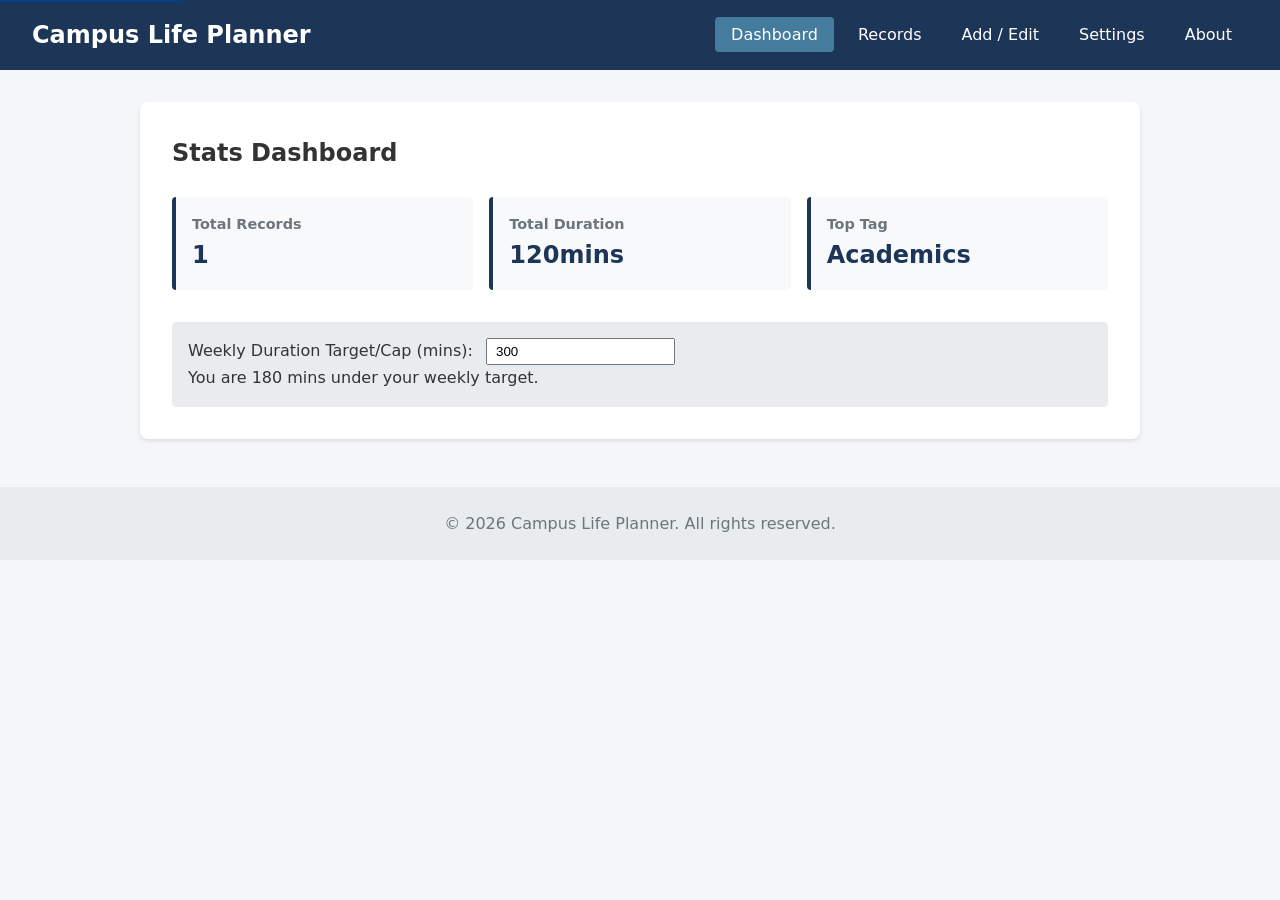
<file: index.html>
<html lang="en">

<head>
    <meta charset="UTF-8">
    <meta name="viewport" content="width=device-width, initial-scale=1.0">
    <title>Campus Life Planner</title>
    <link rel="stylesheet" href="styles/main.css">
</head>

<body>
    <a href="#main-content" class="skip-link">Skip to main content</a>
    <header>
        <h1>Campus Life Planner</h1>
        <nav aria-label="Main Navigation">
            <ul>
                <li><a href="#dashboard" class="nav-link active">Dashboard</a></li>
                <li><a href="#records" class="nav-link">Records</a></li>
                <li><a href="#form-section" class="nav-link">Add / Edit</a></li>
                <li><a href="#settings" class="nav-link">Settings</a></li>
                <li><a href="#about" class="nav-link">About</a></li>
            </ul>
        </nav>
    </header>
    <main id="main-content">
        <!-- Dashboard Section -->
        <section id="dashboard" class="app-section active">
            <h2>Stats Dashboard</h2>
            <div class="stats-grid">
                <div class="stat-card">
                    <h3>Total Records</h3>
                    <p id="stat-total">0</p>
                </div>
                <div class="stat-card">
                    <h3>Total Duration</h3>
                    <p id="stat-duration">0 mins</p>
                </div>
                <div class="stat-card">
                    <h3>Top Tag</h3>
                    <p id="stat-top-tag">-</p>
                </div>
            </div>
            <div class="cap-target-container">
                <label for="duration-cap">Weekly Duration Target/Cap (mins):</label>
                <input type="number" id="duration-cap" value="300">
                <!--ARIA live message region for cap alerts-->
                <div id="cap-live-announcement" aria-live="polite" class="sr-only"></div>
                <p id="cap-status-display"></p>
            </div>
        </section>

        <section id="records" class="app-section">
            <h2>Planner Records</h2>
            <div class="search-sort-controls">
                <input type="text" id="regex-search-input" placeholder="Regex search" aria-label="Regex search input">
                <label><input type="checkbox" id="case-sensitive-toggle">Case sensitive</label>
                <select id="sort-select" aria-label="Sort records">
                    <option value="date-desc">Sort by Date (Newest)</option>
                    <option value="date-asc">Sort by Date (Oldest)</option>
                    <option value="title-asc">Title (A-Z)</option>
                    <option value="title-desc">Title (Z-A)</option>
                    <option value="duration-desc">Duration (High-Low)</option>
                    <option value="duration-asc">Duration (Low-High)</option>
                </select>
            </div>
            <div class="table-responsive">
                <table id="records-table">
                    <thead>
                        <tr>
                            <th>Title</th>
                            <th>Due Date</th>
                            <th>Duration (mins)</th>
                            <th>Tag</th>
                            <th>Actions</th>
                        </tr>
                    </thead>
                    <tbody id="records-tbody">

                    </tbody>
                </table>
            </div>
        </section>

        <section id="form-section" class="app-section">
            <h2 id="form-heading">Add New Event/Task</h2>
            <form id="entry-form" novalidate>
                <input type="hidden" id="record-id">
                <div class="form-group">
                    <label for="title">Title:</label>
                    <input type="text" id="title" required>
                    <span class="error-msg" id="error-title" aria-live="polite"></span>
                </div>
                <div class="form-group">
                    <label for="dueDate">Due Date(YYYY-MM-DD)</label>
                    <input type="date" id="dueDate" required>
                    <span class="error-msg" id="error-dueDate" aria-live="polite"></span>
                </div>
                <div class="form-group">
                    <label for="duration">Duration (minutes):</label>
                    <input type="text" id="duration" min="0" required>
                    <span class="error-msg" id="error-duration" aria-live="polite"></span>
                </div>
                <div class="form-group">
                    <label for="tag">Tag (letters,spaces,hyphens)</label>
                    <input type="text" id="tag" required>
                    <span class="error-msg" id="error-tag" aria-live="polite"></span>
                </div>
                <button type="submit" id="save-btn">Save Record</button>
        </section>

        <section id="settings" class="app-section">
            <h2>Settings</h2>
            <div class="settings-group">
                <h3>Data Management</h3>
                <button id="export-btn">Export JSON</button>
                <label for="import-file" class="file-upload-btn">Import JSON</label>
                <input type="file" id="import-file" accept=".json" style="display: none;">
            </div>
            <div class="settings-group">
                <h3>Time Units Configuration</h3>
                <label>
                    <input type="checkbox" id="unit-conversion-toggle">Display duration in hours
                </label>
            </div>
        </section>

        <section id="about" class="app-section">
            <h2>About</h2>
            <p>Campus Life planner for tracking academic and extracurricular responsibilities</p>
            <p>Author Github:<a href="https://github.com/Maxime615/Campus_Life_Planner.git"
                    target="_blank">Maxime615</a> | Email: <a
                    href="mailto:m.ibereho@alustudent.com">m.ibereho@alustudent.com</a></p>
        </section>
    </main>
    <footer>
        <center><p>&copy; 2026 Campus Life Planner. All rights reserved.</p></center>
    </footer>

    <script type="module" src="scripts/state.js"></script>
</body>
</html>
</file>
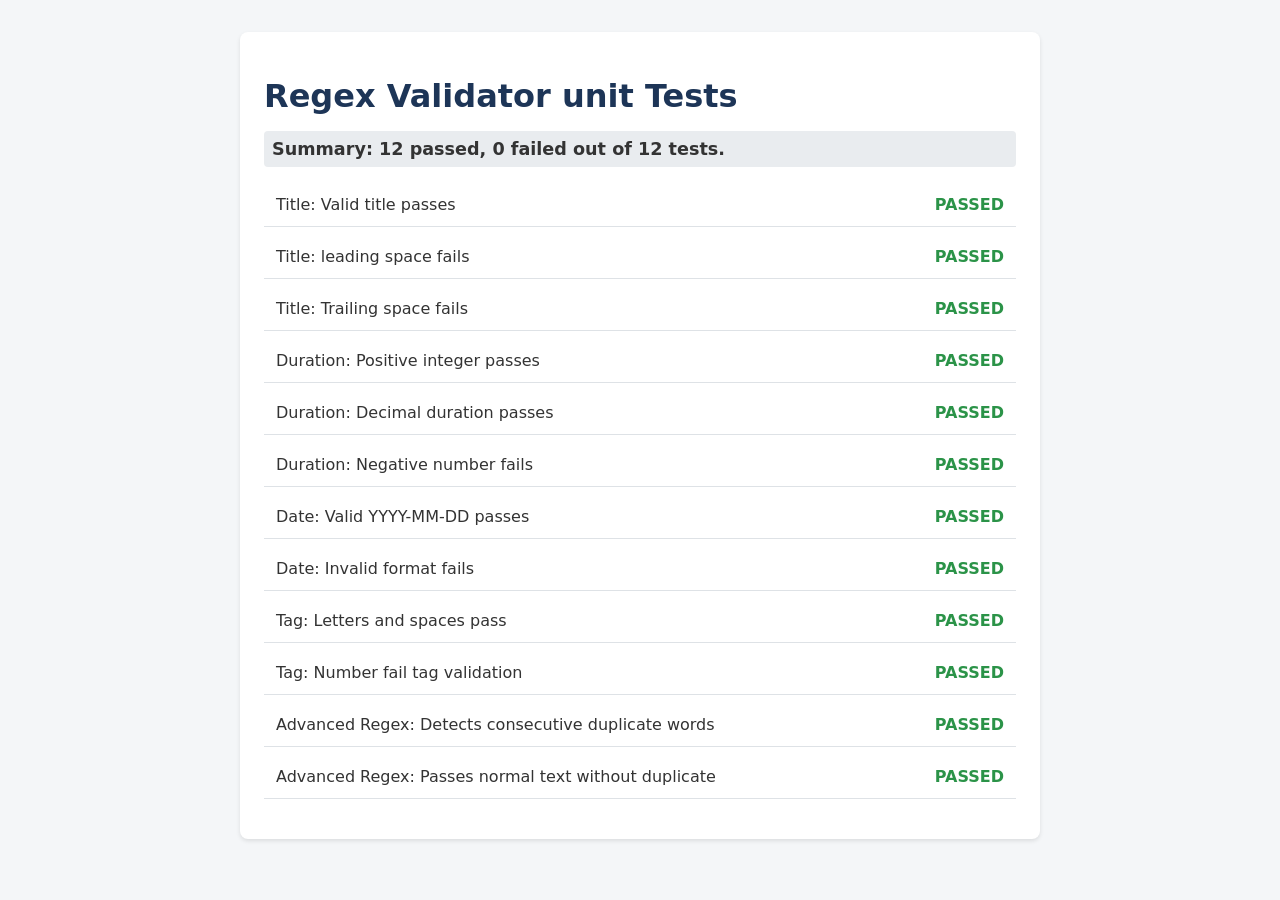
<file: tests.html>
<!DOCTYPE html>
<html lang="en">

<head>
    <meta charset="UTF-8">
    <meta name="viewport" content="width=device-width, initial-scale=1.0">
    <title>Campus Life Planner - Tests</title>
    <style>
        body {
            font-family: system-ui, -apple-system, sans-serif;
            max-width: 800px;
            margin: 2rem auto;
            padding: 0 1rem;
            color: #333;
            background-color: #f4f6f8;
        }

        h1 {
            color: #1d3557;
            margin-bottom: 1rem;
        }

        .card {
            background: white;
            padding: 1.5rem;
            border-radius: 8px;
            box-shadow: 0 2px 4px rgba(0, 0, 0, 0.1);
        }

        ul {
            list-style: none;
            padding: 0;
            margin-top: 1rem;
        }

        li {
            padding: 0.75rem;
            margin-bottom: 0.5rem;
            border-bottom: 1px solid #dee2e6;
            display: flex;
            justify-content: space-between;
            align-items: center;
        }

        .pass {
            color: #2b9348;
            font-weight: bold;
        }

        .fail {
            color: #e63946;
            font-weight: bold;
        }

        .summary {
            font-size: 1.1rem;
            font-weight: bold;
            margin-bottom: 1rem;
            padding: 0.5rem;
            background: #e9ecef;
            border-radius: 4px;
        }
    </style>
</head>

<body>
    <div class="card">
        <h1>Regex Validator unit Tests</h1>
        <div id="summary-container" class="summary">Running tests...</div>
        <ul id="test-results"></ul>
    </div>

    <script type="module">
        import { validateTitle, validateDuration, validateDate, validateTag, hasDuplicateWords} from './scripts/validators.js';

        const resultsContainer = document.getElementById('test-results');
        const summaryContainer = document.getElementById('summary-container');
        let passCount = 0;
        let failCount = 0;

        function assert(testName, condition) {
            const li = document.createElement('li');
            const span = document.createElement('span');
            if(condition){
                span.className = 'pass';
                span.textContent = 'PASSED';
                passCount++;
            }else{
                span.className = 'fail';
                span.textContent = 'FAILED';
                failCount++;
            }
            li.appendChild(document.createTextNode(testName));
            li.appendChild(span);
            resultsContainer.appendChild(li);
            }

            assert("Title: Valid title passes", validateTitle("Study Group").valid === true );
            assert("Title: leading space fails", validateTitle(" Study Group").valid === false);
            assert("Title: Trailing space fails", validateTitle("Study Group ").valid === false);

            assert("Duration: Positive integer passes", validateDuration(120).valid === true);
            assert("Duration: Decimal duration passes", validateDuration(45.5).valid === true);
            assert("Duration: Negative number fails", validateDuration(-10).valid === false);

            assert("Date: Valid YYYY-MM-DD passes", validateDate("2026-06-15").valid === true);
            assert("Date: Invalid format fails", validateDate("15-06-2026").valid === false);

            assert("Tag: Letters and spaces pass", validateTag("Computer Science").valid === true);
            assert("Tag: Number fail tag validation", validateTag("Academics123").valid === false);

            assert("Advanced Regex: Detects consecutive duplicate words", hasDuplicateWords("Study Study session") === true);
            assert("Advanced Regex: Passes normal text without duplicate", hasDuplicateWords("Study Group session") === false);

            summaryContainer.textContent = `Summary: ${passCount} passed, ${failCount}  failed out of ${passCount + failCount} tests.`;
        </script>
    </script>
</body>

</html>
</file>
<file: styles/main.css>
*{
    box-sizing: border-box;
    margin: 0;
    padding: 0;
}

body {
    font-family: system-ui, -apple-system, BlinkMacSystemFont, 'Segoe UI', Roboto, Oxygen, Ubuntu, Cantarell, 'Open Sans', 'Helvetica Neue', sans-serif;
    line-height: 1.6;
    color: #333;
    background-color: #f4f6f8;
}

.skip-link {
    position: absolute;
    top: -40px;
    left: 0;
    background: #004085;
    color: white;
    padding: 8px;
    z-index: 100;
    transition: top 0.3s;
}

.skip-link:focus{
    top:0;
}

.sr-only{
    position: absolute;
    width: 1px;
    height: 1px;
    padding: 0;
    margin: -1px;
    overflow : hidden;
    clip: rect(0,0,0,0);
    white-space: nowrap;
    border: 0;
}

header {
    background-color: #1d3557;
    color: white;
    padding: 1rem;
    display: flex;
    flex-direction: column;
    align-items: center;
    gap: 1rem;
}

header h1 {
    font-size: 1.5rem;
}

nav ul {
    list-style: none;
    display: flex;
    flex-wrap: wrap;
    justify-content: center;
    gap: 0.5rem;
}

nav a {
    color: white;
    text-decoration: none;
    padding: 0.5rem 1rem;
    border-radius: 4px;
    transition: background-color 0.2s;
}

nav a:hover, nav a.active {
    background-color: #457b9d;
}

nav a:focus{
    outline: 2px solid #a8dadc;
    outline-offset: 2px;
}

main{
    max-width: 1000px;
    margin: 2rem auto;
    padding: 0 1rem;
}

.app-section{
    display: none;
    background: white;
    padding: 2rem;
    border-radius: 8px;
    box-shadow: 0 2px 4px rgba(0,0,0,0.1);
}

.app-section.active{
    display: block;
}

h2 {
    margin-bottom: 1.5rem;
    display: block;
}
    .stats-grid {
    display: grid;
    grid-template-columns: 1fr;
    gap: 1rem;
    margin-bottom: 2rem;
}

.stat-card {
    background: #f8f9fa;
    border-left: 4px solid #1d3557;
    padding: 1rem;
    border-radius: 4px;
}

.stat-card h3 {
    font-size: 0.9rem;
    color: #6c757d;
}

.stat-card p {
    font-size: 1.5rem;
    font-weight: bold;
    color: #1d3557;
}

.cap-target-container {
    background: #e9ecef;
    padding: 1rem;
    border-radius: 4px;
}

.cap-target-container input {
    margin-left: 0.5rem;
    padding: 0.25rem 0.5rem;
}

/* --- Search & Sort Controls --- */
.search-sort-controls {
    display: flex;
    flex-direction: column;
    gap: 1rem;
    margin-bottom: 1rem;
}

.search-sort-controls input, .search-sort-controls select {
    padding: 0.5rem;
    border: 1px solid #ced4da;
    border-radius: 4px;
    font-size: 1rem;
}

/* --- Tables --- */
.table-responsive {
    overflow-x: auto;
}

table {
    width: 100%;
    border-collapse: collapse;
    margin-top: 1rem;
}

th, td {
    padding: 0.75rem;
    text-align: left;
    border-bottom: 1px solid #dee2e6;
}

th {
    background-color: #f1f3f5;
    color: #495057;
}

mark {
    background-color: #fffa65;
    padding: 0.1rem 0.2rem;
}

/* --- Forms --- */
.form-group {
    margin-bottom: 1.2rem;
}

.form-group label {
    display: block;
    margin-bottom: 0.4rem;
    font-weight: 500;
}

.form-group input {
    width: 100%;
    padding: 0.75rem;
    border: 1px solid #ced4da;
    border-radius: 4px;
    font-size: 1rem;
}

.form-group input:focus {
    outline: none;
    border-color: #1d3557;
    box-shadow: 0 0 0 3px rgba(29, 53, 87, 0.1);
}

.error-msg {
    color: #e63946;
    font-size: 0.85rem;
    margin-top: 0.25rem;
    display: block;
}

button, .file-upload-btn {
    background-color: #1d3557;
    color: white;
    border: none;
    padding: 0.75rem 1.5rem;
    border-radius: 4px;
    cursor: pointer;
    font-size: 1rem;
    transition: background-color 0.2s;
    display: inline-block;
}

button:hover, .file-upload-btn:hover {
    background-color: #457b9d;
}

.edit-btn {
    background-color: #2b9348;
    padding: 0.4rem 0.8rem;
    margin-right: 0.25rem;
}

.edit-btn:hover {
    background-color: #55a630;
}

.delete-btn {
    background-color: #e63946;
    padding: 0.4rem 0.8rem;
}

.delete-btn:hover {
    background-color: #d90429;
}

.settings-group {
    margin-bottom: 1.5rem;
}

.settings-group h3 {
    margin-bottom: 0.75rem;
    font-size: 1.1rem;
}

footer {
    text-align: center;
    padding: 1.5rem;
    background-color: #e9ecef;
    color: #6c757d;
    margin-top: 3rem;
}

@media (min-width: 768px) {
    header {
        flex-direction: row;
        justify-content: space-between;
        padding: 1rem 2rem;
    }

    .stats-grid {
        grid-template-columns: repeat(3, 1fr);
    }

    .search-sort-controls {
        flex-direction: row;
        align-items: center;
        justify-content: space-between;
    }

    .search-sort-controls input {
        flex: 1;
    }
}

@media (min-width: 1024px) {
    main {
        padding: 0;
    }
}
</file>
